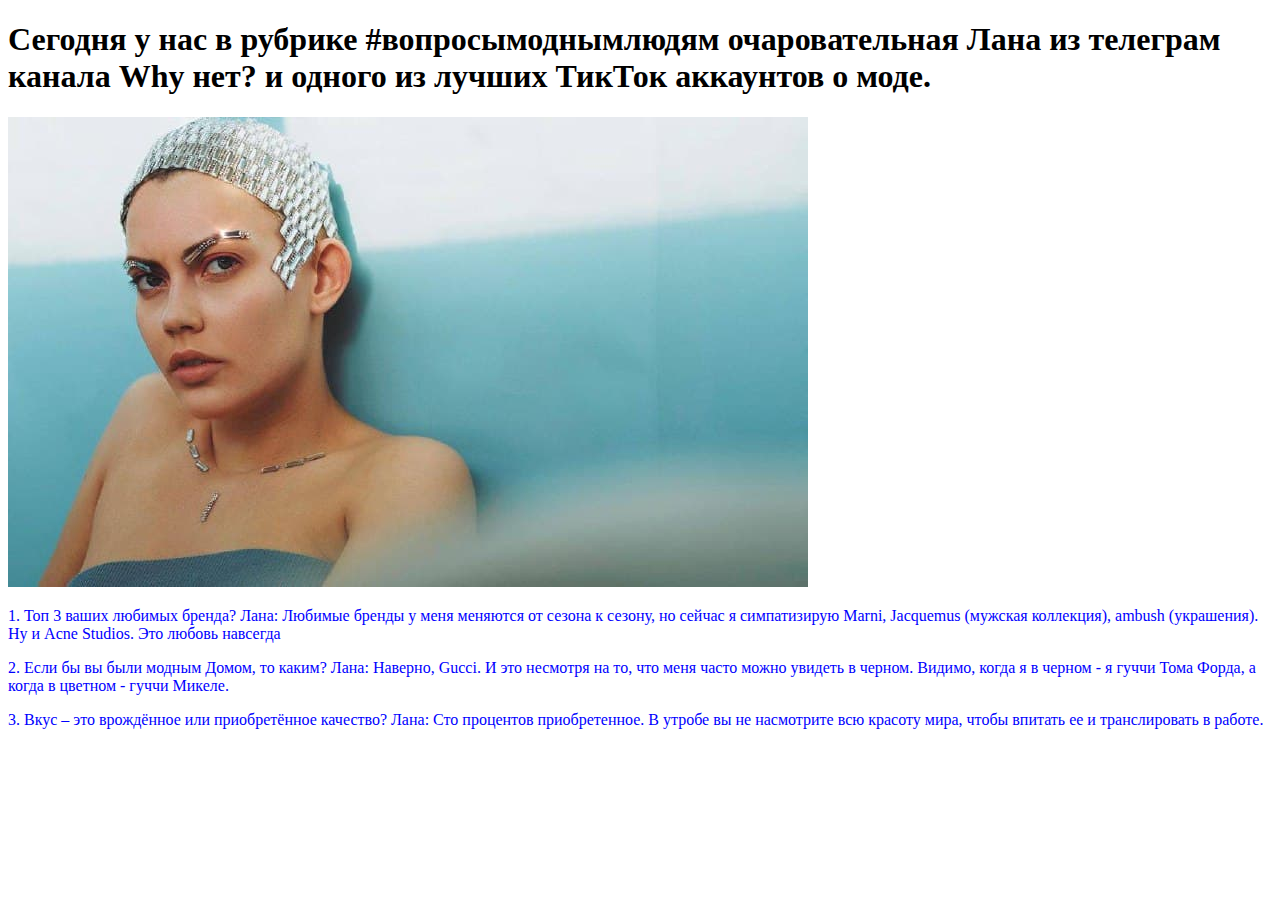
<file: index.html>
<!DOCTYPE html>
<html lang="en">
<head>
    <meta charset="UTF-8">
    <meta name="viewport" content="width=device-width, initial-scale=1.0">
    <title>Новости</title>
    <link rel="stylesheet" href="style.css">
</head>
<body>
    <h1>Сегодня у нас в рубрике #вопросымоднымлюдям очаровательная Лана из телеграм канала Why нет? и одного из лучших ТикТок аккаунтов о моде.
    </h1>
    <img src="photo_Lana.jpg">
    <p>1. Топ 3 ваших любимых бренда? 
    Лана: Любимые бренды у меня меняются от сезона к сезону, но сейчас я симпатизирую Marni, Jacquemus (мужская коллекция), ambush (украшения). Ну и Acne Studios. Это любовь навсегда
</p>
<p>2. Если бы вы были модным Домом, то каким?
    Лана: Наверно, Gucci. И это несмотря на то, что меня часто можно увидеть в черном. Видимо, когда я в черном - я гуччи Тома Форда, а когда в цветном - гуччи Микеле.
</p>
<p>3. Вкус – это врождённое или приобретённое качество? 
    Лана: Сто процентов приобретенное. В утробе вы не насмотрите всю красоту мира, чтобы впитать ее и транслировать в работе.
</p>
</body>
</html>
</file>
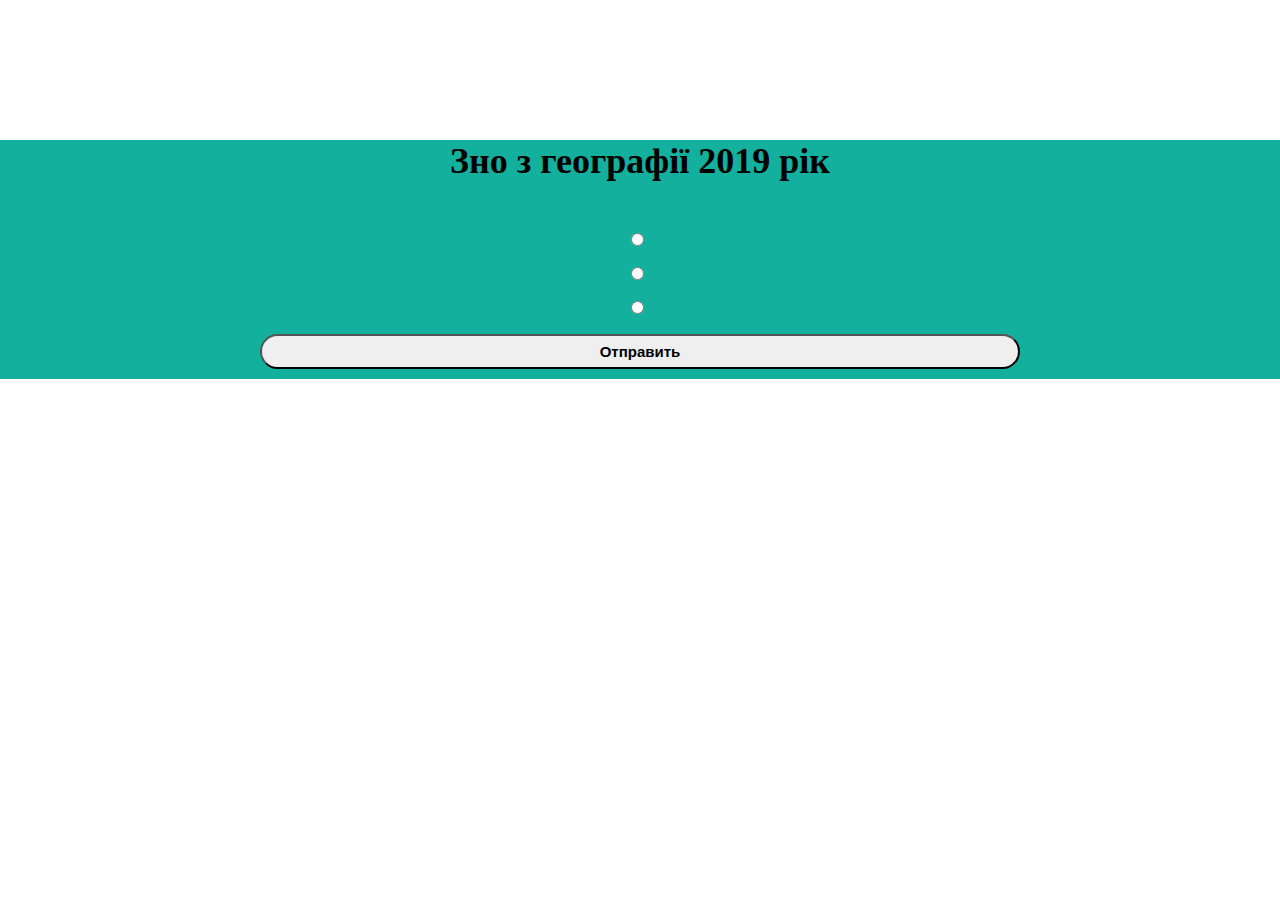
<file: oleynik/frontEnd/index.html>
<!DOCTYPE html>
<html lang="en">
<head>
    <meta charset="UTF-8">
    <title>Document</title>
    <link rel="stylesheet" href="style.css">
</head>
<body>
    <div class="container">
    <h1 > Зно з географії 2019 рік </h1>
    <p class="quetion" id  = "question"></p>
    <p class="item"><input type="radio" name="test" id="y1"><span  id = "a1"></span></p>
    <p class="item"><input type="radio" name="test" id="y2"><span  id = "a2"></span></p>
    <p class="item"><input type="radio" name="test" id="y3"><span  id = "a3"></span></p>
   
    <button class="button1 " id = "btn"> Отправить </button>
    <div class="right_div hidden" id = "right_div">
        <p class="right" id="right"> Верно! </p>
        <button class="button2" id = "btn2"> К следующему вопросу </button>
    </div>
    <div class="wrong_div hidden" id="wrong_div">
        <p class="wrong" id="wrong"> Неверно</p>
        <button class="button3" id = "btn1">Узнать ответ</button>
    </div>
    <p id="answer" class = "hidden"></p>
</div>
<input type="hidden" value = "0" id = "n_question">
<script src="skript.js"></script>
</body>
</html>
</file>
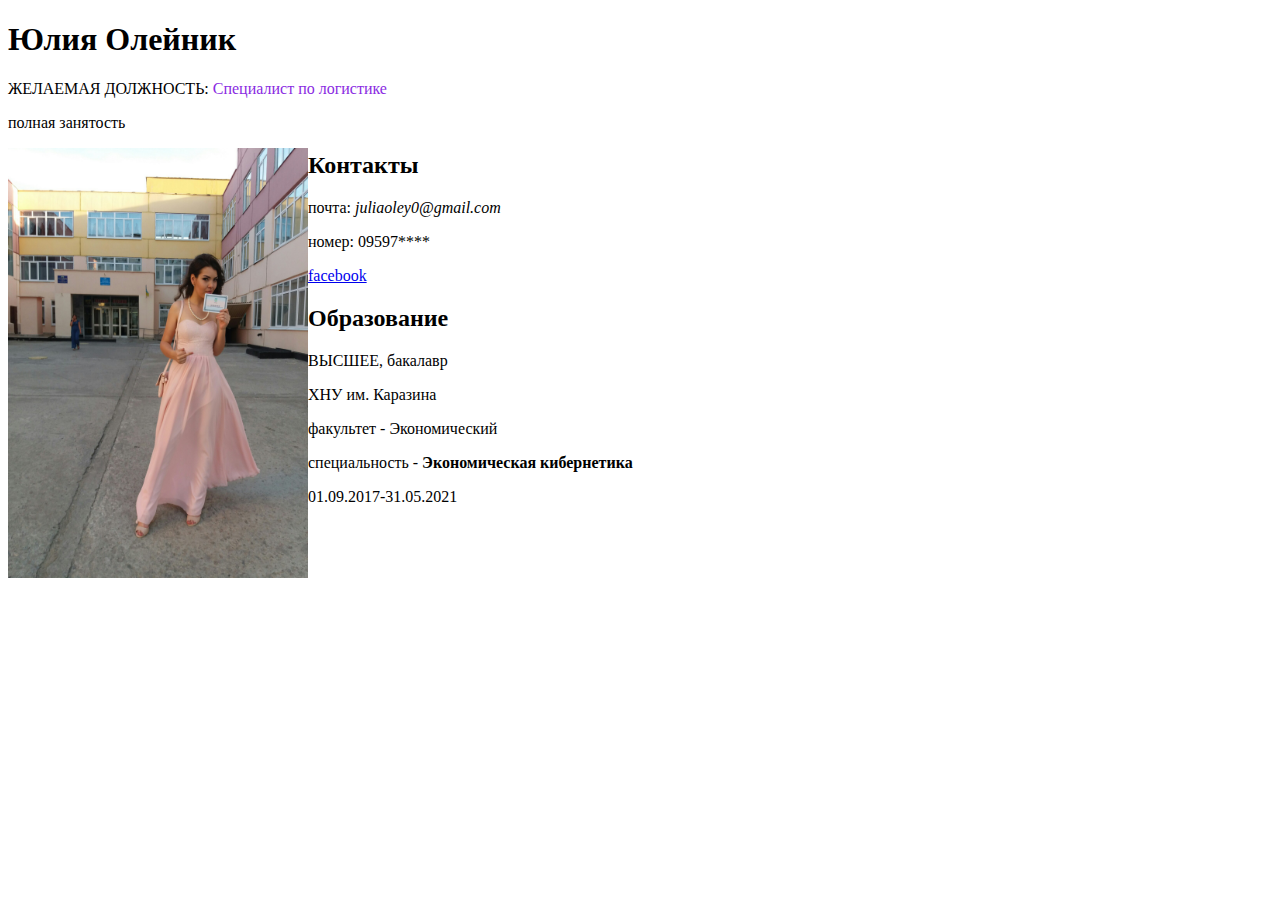
<file: cv.html>
<!DOCTYPE html>
<html lang="ru">
<head>
    <meta charset="UTF-8">
    <meta http-equiv="X-UA-Compatible" content="IE=edge">
    <meta name="viewport" content="width=device-width, initial-scale=1.0">
    <title>CV</title>
    <link rel="stylesheet" href="styleCV.css">
</head>
<body>
  <h1>Юлия Олейник</h1>
  <p>ЖЕЛАЕМАЯ ДОЛЖНОСТЬ: <span class="colortext">Специалист по логистике</span></p>
  <p>полная занятость</p>
  <img src="CV.jpg" width="300" height="430" class="photo">
  <h2>Контакты</h2>
  <p>почта: <i>juliaoley0@gmail.com </i></p>
  <p>номер: 09597****</p>
  <p><a href="https://www.facebook.com/profile.php?id=100018158551269">facebook</a></p>
  <h2>Образование</h2>
  <p>ВЫСШЕЕ, бакалавр</p>
  <p>ХНУ им. Каразина </p>
  <p>факультет - Экономический </p>
  <p>специальность - <b>Экономическая кибернетика</b></p>
  <p>01.09.2017-31.05.2021</p>
  </body>
</html>
</file>
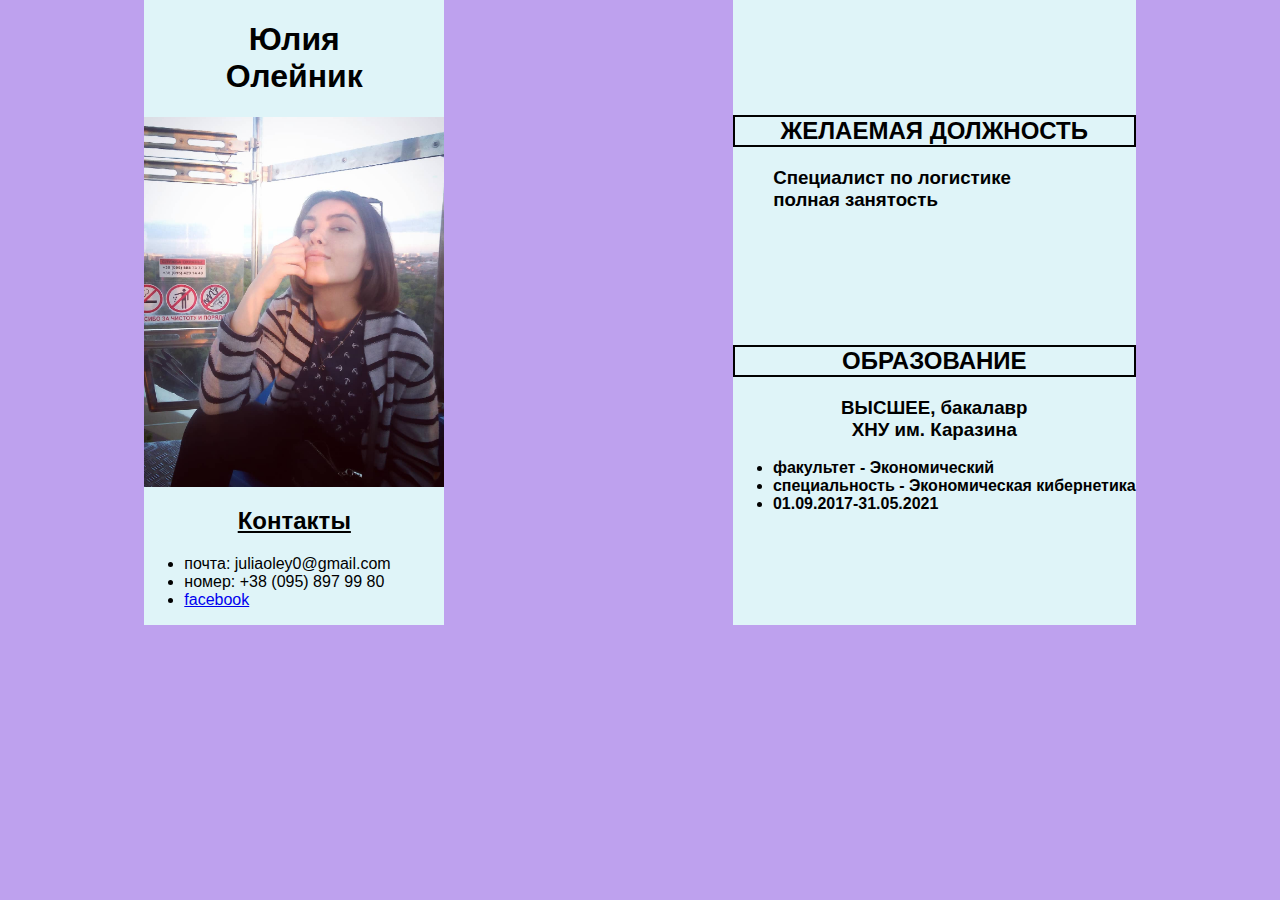
<file: flexbox/CV2.html>
<!DOCTYPE html>
<html lang="en">
<head>
    <meta charset="UTF-8">
    <meta name="viewport" content="width=device-width, initial-scale=1.0">
    <title>CV2oliinyk</title>
    <link rel="stylesheet" href="CV2style.css">
</head>
<body>
<section class="CV2oliinyk">
    <div class="all">
        <div class="content">
        
            <div class="left">
            <h1 class="name">
                Юлия 
                <br>
                Олейник</h1>
        <img class="photo" src="photo.jpg" width="300" height="370" alt="photo">
            <div class="contact">
            <h2 class="C-title"> Контакты </h2>
            <ul class="C-list">
            <li> почта: juliaoley0@gmail.com </li>
            <li> номер: +38 (095) 897 99 80</li>
            <li> <a href="https://www.facebook.com/profile.php?id=100018158551269">facebook</a></li>
            </ul>
            </div>
            </div>
        
            <div class="right">
              <div class="job"> 
                  <h2 class="J-title"> ЖЕЛАЕМАЯ ДОЛЖНОСТЬ </h2>
                  <div class="J-content"> 
                      <h3> Специалист по логистике
                        <br>
                        полная занятость</h3>
                  </div>
              </div>
              <div class="educalion"> 
                  <h2 class="E-title"> ОБРАЗОВАНИЕ </h2>
                  <h3 class="E-content">
                   ВЫСШЕЕ, бакалавр
                   <br>      
                   ХНУ им. Каразина
                  </h3>
                  <ul class="E-content2">
                      <li>факультет - Экономический</li>
                      <li>специальность - Экономическая кибернетика</li>
                      <li>01.09.2017-31.05.2021</li>
                  </ul>
              </div>
            </div>
        </div>
    </div>
    
</section>
</body>
</file>
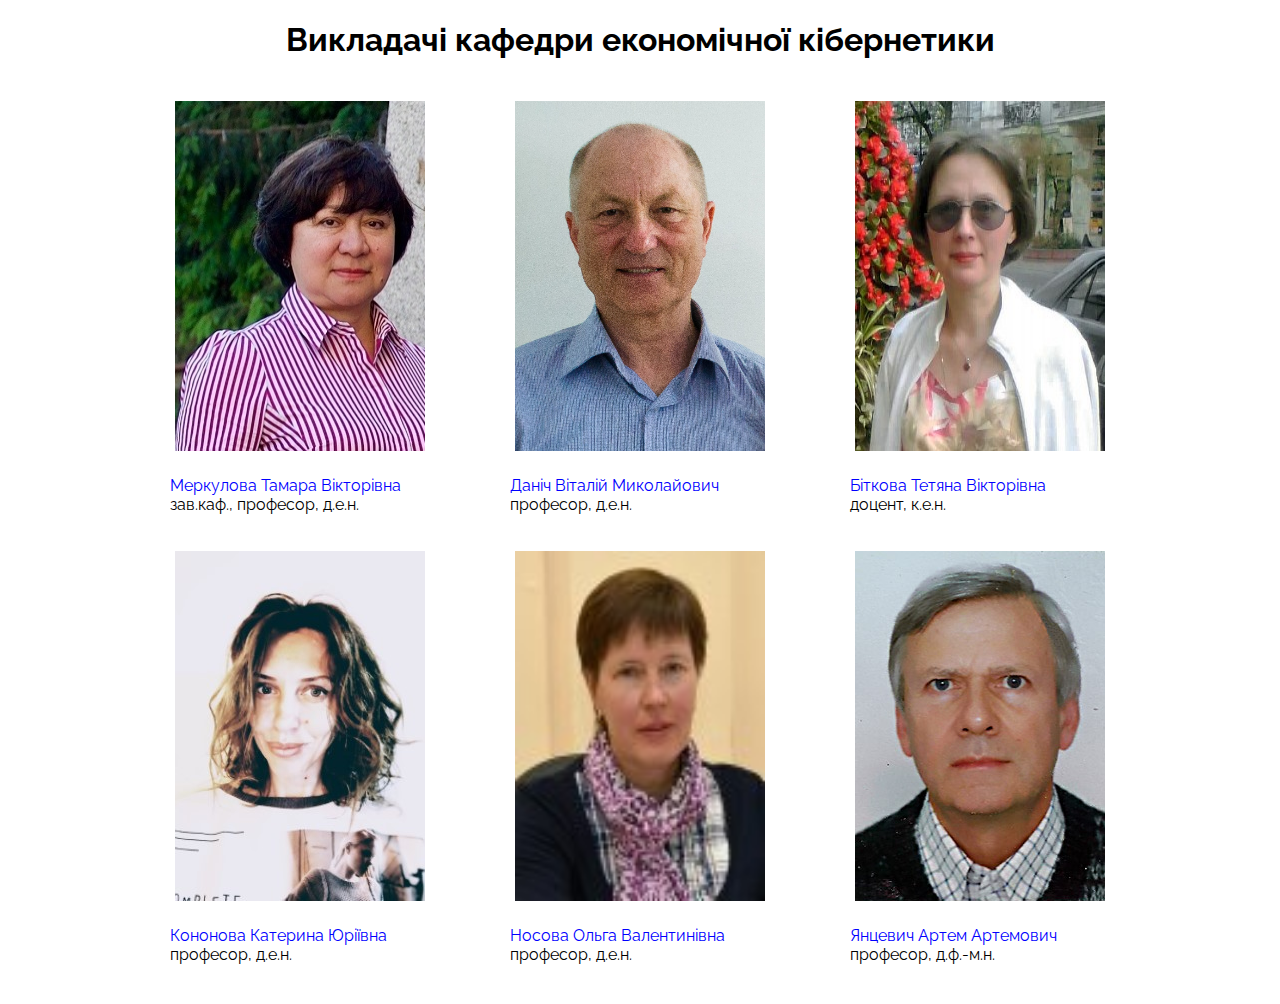
<file: Lecturers/Lecturers.html>
<!DOCTYPE html>
<html lang="ru">
<head>
    <meta charset="UTF-8">
    <meta name="viewport" content="width=device-width, initial-scale=1.0">
    <link rel="preconnect" href="https://fonts.gstatic.com">
<link href="https://fonts.googleapis.com/css2?family=Raleway&display=swap" rel="stylesheet">
    <title>Викладачі кафедри</title>
    <link rel="stylesheet" href="styleL.css">
</head>
<body>
    <h1>Викладачі кафедри економічної кібернетики</h1>
   <div class="troe">
     <div>
        <figure>
        <img src="Merkulova.jpg" alt="Merkulova"> 
        <figcaption><p> <span>Меркулова Тамара Вікторівна</span> 
            <br> зав.каф., професор, д.е.н.</p></figcaption>
    </figure>
    </div>
    <div class="danich">
    <figure>
        <img src="danich.jpg" alt="danich" >
        <figcaption><p> <span>Даніч Віталій Миколайович</span> 
            <br> професор, д.е.н.</p></figcaption>
    </figure>
</div>
<div>
    <figure>
        <img src="bitkova-1.jpg" alt="bitkova">
        <figcaption><p> <span>Біткова Тетяна Вікторівна </span> 
            <br> доцент, к.е.н.</p></figcaption>
    </figure>
    </div>
</div> 
<div class="troe">
        <figure>
        <img src="kononova.jpg" alt="kononova">
        <figcaption><p> <span>Кононова Катерина Юріївна </span> 
            <br> професор, д.е.н.</p></figcaption>
    </figure>
        <figure>
        <img src="nosova.jpg" alt="nosova">
        <figcaption><p> <span>Носова Ольга Валентинівна</span> 
            <br> професор, д.е.н.</p></figcaption>
    </figure>
        <figure>
       <img src="yancevich.jpg" alt="yancevich">
       <figcaption><p> <span>Янцевич Артем Артемович</span> 
        <br> професор, д.ф.-м.н.</p></figcaption>
    </figure>
</div> 
</body>
</html>
</file>
<file: style.css>
p{
    color:blue;
}
</file>
<file: oleynik/frontEnd/style.css>
* {
    box-sizing: border-box;
    margin: 0;
    padding: 0;
    margin-bottom: 10px;
}
.container{
    margin: 0 auto;  
    background: #12b09d;
    text-align: center;
    
}
h1{
    font-size: 36px;
    margin-top: 140px;
}
.right{
    padding-top: 5px;
    color: black;
    background-color: #4ff711;
    border-radius: 20px;
    padding-left:5px;
}
.wrong{
    padding-top: 5px;
    background-color: #eb3f5f;
    border-radius: 20px;
    
}
.hidden{
    display: none;
}
.opend{
    background-color: skyblue;
}
input, button{
    cursor: pointer;
    
}
h2{
    margin: 0;
    font-size: 40px;
}
.quetion{
    margin-top: 50px;
    font-size: 20px;
}
span{
    margin-left: 5px;
}
.button1{
    width: 760px;
    font-size: 15px;
    border-radius: 20px;
    height: 35px;
    font-weight: bold;
    
}
.button2{
    font-size: 15px;
    border-radius: 20px;
    background: rgb(255, 255, 255);
    width: 760px;
    height: 25px;
    font-weight: bold;
    
}
.button3{
    font-size: 15px;
    border-radius: 20px;
    background: #c4f2ed;
    width: 760px;
    height: 25px;
    font-weight: bold;
    
}
</file>
<file: styleCV.css>
.photo{
    float:left;
  }
  .colortext {
    color: blueviolet;
  }
</file>
<file: flexbox/CV2style.css>
.photo{
    float:center;
  }
body {
    background-color: rgb(190, 161, 238);
    margin: 0;
    font-family: 'Noto Sans JP', sans-serif;
    font-weight: 400;
}
.content {
    display:flex;  
    justify-content:space-around;
}
.name{
    text-align: center;
}
.right{
    background-color: rgb(223, 244, 248);
    font-weight: 600;
    height: 600;
    display:flex;
    flex-direction: column;
    align-content: space-around;
    justify-content: space-evenly;
}

.left{
    background-color: rgb(223, 244, 248);
    display:flex;
    flex-direction: column;
    align-content: space-around;
    justify-content: space-evenly;
}
.E-title{
    border: 2px solid black;
    text-align: center;
    
}
.E-content{
    text-align: center;
}
.J-content{
padding-left: 10%;
}
.J-title{
    border: 2px solid black;
    text-align: center;
}
.C-title{
    text-decoration: underline;
    text-align: center;
}
</file>
<file: Lecturers/styleL.css>
body {
    font-family: 'Raleway', sans-serif;
}
h1 {
    text-align: center;
}
span
 {
    color: blue;
    }
span:active{
    color: brown;
}

img{
    border: 5px solid transparent;
    width: 250px;
    height: 350px;
}
img:hover {
    border: 5px solid rgb(70, 163, 224);
    border-radius: 10px;
    }
.danich {
    position: right;
}

.troe {
    display: flex;
    width: 1200px;
    margin: 0 auto;
    justify-content: center;
}
</file>
